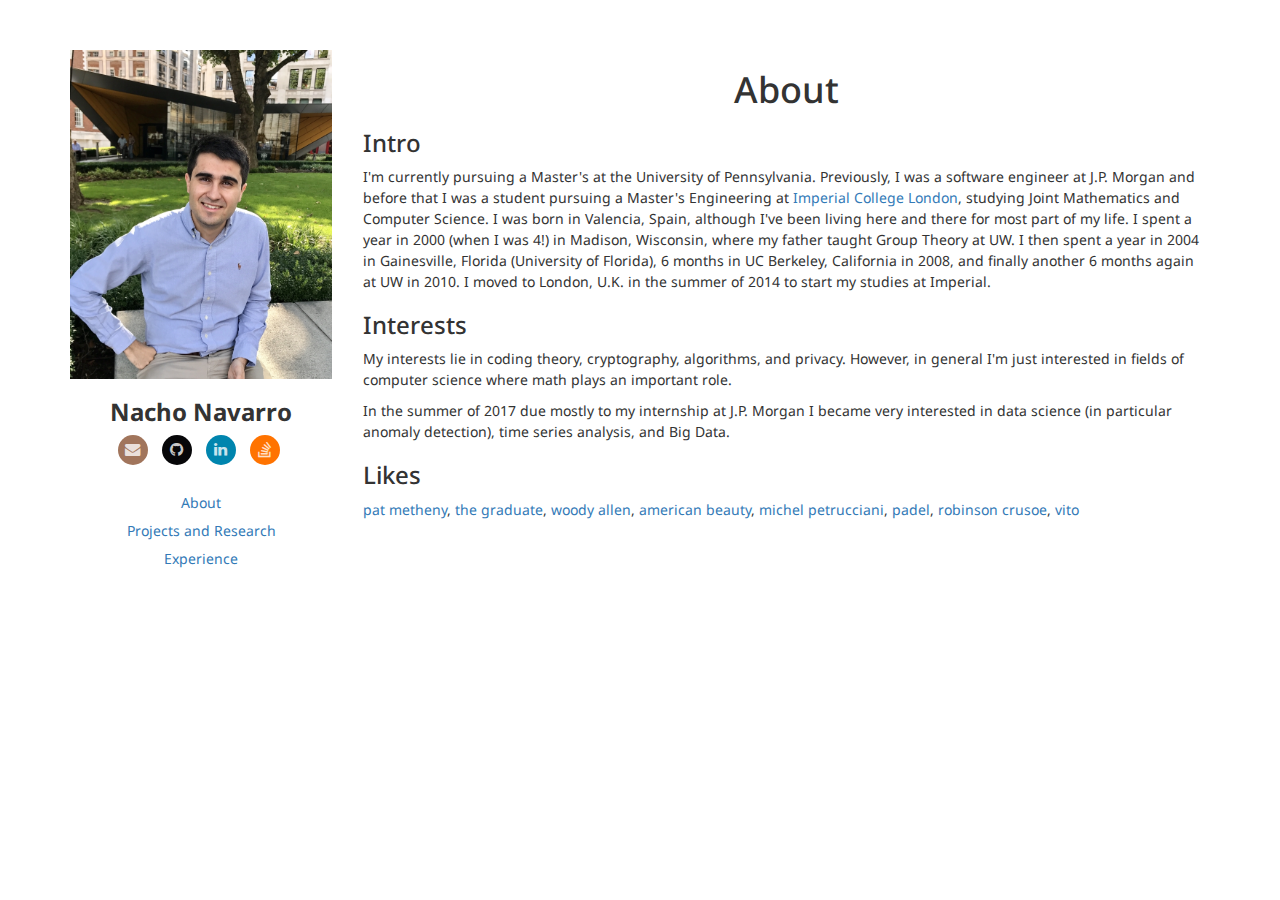
<file: index.html>
<!DOCTYPE html>
<html lang="en">
<head>
	<script async src="https://www.googletagmanager.com/gtag/js?id=UA-108015291-1"></script>
	<script>
	  window.dataLayer = window.dataLayer || [];
	  function gtag(){dataLayer.push(arguments);}
	  gtag('js', new Date());

	  gtag('config', 'UA-108015291-1');
	</script>
	<meta charset="UTF-8">
	<meta name="viewport" content="width=device-width, initial-scale=1, maximum-scale=1">
	<title>Ignacio P. Navarro</title>
	<script src="https://ajax.googleapis.com/ajax/libs/jquery/3.2.1/jquery.min.js"></script>
	<link href="https://fonts.googleapis.com/css?family=Noto+Sans" rel="stylesheet">
	<link href="https://maxcdn.bootstrapcdn.com/bootstrap/3.3.7/css/bootstrap.min.css" rel="stylesheet" integrity="sha384-BVYiiSIFeK1dGmJRAkycuHAHRg32OmUcww7on3RYdg4Va+PmSTsz/K68vbdEjh4u" crossorigin="anonymous">
	<script src="https://maxcdn.bootstrapcdn.com/bootstrap/3.3.7/js/bootstrap.min.js" integrity="sha384-Tc5IQib027qvyjSMfHjOMaLkfuWVxZxUPnCJA7l2mCWNIpG9mGCD8wGNIcPD7Txa" crossorigin="anonymous"></script>
	<link href="https://maxcdn.bootstrapcdn.com/font-awesome/4.7.0/css/font-awesome.min.css" rel="stylesheet" integrity="sha384-wvfXpqpZZVQGK6TAh5PVlGOfQNHSoD2xbE+QkPxCAFlNEevoEH3Sl0sibVcOQVnN" crossorigin="anonymous">
	<link rel="stylesheet" href="index.css">
</head>
<body>
	<div class="main container">
		<div class="row">
			<!-- Sidebar -->
			<div class="col-sm-3 col-xs-12 mobile">
				<!-- Profile -->
				<div class="row">
					<div class="col-xs-12">
						<a target="_blank" href="images/profile.jpg"><img src="images/profile.jpg" class="img-responsive" alt="Profile"></a>
					</div>
				</div>
				<!-- Menu -->
				<div class="row">
					<div class="col-xs-12">
						<h3 class="text-center"><strong>Nacho Navarro</strong></h3>
					  <ul class="text-center social-icons icon-circle list-unstyled list-inline">
					  	<li> <a target="_blank" href="mailto:ignacio.navarro14@imperial.ac.uk"><i class="fa fa-envelope"></i></a> </li>  
						  <li> <a target="_blank" href="https://github.com/nachonavarro"><i class="fa fa-github"></i></a></li> 
						  <li> <a target="_blank" href="https://www.linkedin.com/in/ignacio-navarro-507aa2147/"><i class="fa fa-linkedin"></i></a></li> 
						  <li> <a target="_blank" href="https://stackoverflow.com/users/7126530/mcguire"><i class="fa fa-stack-overflow"></i></a></li> 
					  </ul>
						<ul class="menu list-unstyled text-center">
						  <li><a data-toggle="pill" href="#about">About</a></li>
						  <li><a data-toggle="pill" href="#projects">Projects and Research</a></li>
						  <li><a data-toggle="pill" href="#experience">Experience</a></li>
						</ul>
					</div>
				</div>
			</div>
			<!-- Projects -->
			<div class="col-sm-9 col-xs-12">
				<div class="tab-content">
				    <div id="about" class="tab-pane fade in active">
				    	<div class="row">
				    		<div class="col-xs-12">
				    			<h1 class="text-center">About</h1>
				    			<h3>Intro</h3>
				    			<p>I'm currently pursuing a Master's at the University of Pennsylvania. Previously, I was a software engineer at J.P. Morgan and before that I was a student pursuing a Master's Engineering at <a target="_blank" href="https://www.imperial.ac.uk/">Imperial College London</a>, studying Joint Mathematics and Computer Science. I was born in Valencia, Spain, although I've been living here and there for most part of my life. I spent a year in 2000 (when I was 4!) in Madison, Wisconsin, where my father taught Group Theory at UW. I then spent a year in 2004 in Gainesville, Florida (University of Florida), 6 months in UC Berkeley, California in 2008, and finally another 6 months again at UW in 2010. I moved to London, U.K. in the summer of 2014 to start my studies at Imperial.</p>
				    			<h3>Interests</h3>
				    			<p>My interests lie in coding theory, cryptography, algorithms, and privacy. However, in general I'm just interested in fields of computer science where math plays an important role.</p>
				    			<p>In the summer of 2017 due mostly to my internship at J.P. Morgan I became very interested in data science (in particular anomaly detection), time series analysis, and Big Data.</p>
				    			<h3>Likes</h3>
				    			<p>
				    				<a target="_blank" href="https://en.wikipedia.org/wiki/Pat_Metheny">pat metheny</a>,
				    				<a target="_blank" href="https://en.wikipedia.org/wiki/The_Graduate">the graduate</a>,
				    				<a target="_blank" href="https://en.wikipedia.org/wiki/Woody_Allen">woody allen</a>,
				    				<a target="_blank" href="https://en.wikipedia.org/wiki/American_Beauty_(1999_film)">american beauty</a>,
				    				<a target="_blank" href="https://en.wikipedia.org/wiki/Michel_Petrucciani">michel petrucciani</a>,
				    				<a target="_blank" href="https://en.wikipedia.org/wiki/Padel_(sport)">padel</a>,
				    				<a target="_blank" href="https://en.wikipedia.org/wiki/Robinson_Crusoe">robinson crusoe</a>,
				    				<a target="_blank" href="images/vito.jpg">vito</a>
				    			</p>
				    		</div>
				    	</div>
				    </div>
				    <div id="projects" class="tab-pane fade">
				      <div class="row">
				    		<div class="col-xs-12">
				    			<h1 class="text-center">Projects</h1>
				    			<div class="row">
				    				<div class="col-xs-12 margin-top-10">
				    					<div class="row">
				    						<div class="col-xs-6 col-sm-3 text-center">
				    							<img src="images/projects/balloon.png" class="img-responsive img-project" alt="Balloon">
				    							<h6><a class="btn btn-primary" data-placement="top" data-popover-content="#a1" data-toggle="popover" data-trigger="focus" href="#" tabindex="0">Balloon Hashing</a></h6>
				    							<div class="hidden" id="a1">
				    							  <div class="popover-heading">
				    							    <h2 class="text-center">Balloon Hashing</h2>
				    							    <h6 class="text-center"><em>A memory-hard function providing provable protection against sequential attacks.</em></h6>
				    							  </div>
				    							  <div class="popover-body">
				    							    <div class="row">
				    							    	<div class="col-xs-4 center-block">
				    							    		<a target="_blank" href="images/projects/balloon.png"><img src="images/projects/balloon.png" class="img-responsive img-project" alt="Balloon"></a>
				    							    	</div>
				    							    	<div class="col-xs-8">
				    							    		<ul>
				    							    			<li><em>Credit: </em> <a target="_blank" href="https://crypto.stanford.edu/balloon/">authors</a>,
				    							    			<a target="_blank" href="https://eprint.iacr.org/2016/027">research paper</a>.</li>
				    							    			<li><em>Written in:</em> Python</li>
				    							    			<li><em>Category:</em> Cryptography</li>
				    							    			<li><em>Source code:</em> <a class="available" href="https://github.com/nachonavarro/balloon-hashing">Available</a></li>
				    							    			<li><em>Description:</em> A hashing algorithm that has several important features, mainly the fact that it is resistant to cache attacks, and it has proven memory hardness properties.</li>
				    							    		</ul>
				    							    	</div>
				    							    </div>
				    							  </div>
				    							</div>
				    						</div>
				    						<div class="col-xs-6 col-sm-3 text-center">
				    							<img src="images/projects/os.png" class="img-responsive img-project" alt="OS">
				    							<h6><a class="btn btn-primary" data-placement="top" data-popover-content="#a6" data-toggle="popover" data-trigger="focus" href="#" tabindex="0">PintOS</a></h6>
				    							<div class="hidden" id="a6">
				    							  <div class="popover-heading">
				    							    <h2 class="text-center">PintOS</h2>
				    							    <h6 class="text-center"><em>A simple, instructional operating system.</em></h6>
				    							  </div>
				    							  <div class="popover-body">
				    							    <div class="row">
				    							    	<div class="col-xs-4 center-block">
				    							    		<a target="_blank" href="images/projects/os.png"><img src="images/projects/os.png" class="img-responsive img-project" alt="OS"></a>
				    							    	</div>
				    							    	<div class="col-xs-8">
				    							    		<ul>
				    							    			<li><em>Credit:</em> <a target="_blank" href="https://web.stanford.edu/class/cs140/projects/pintos/pintos_1.html">authors and tutorial</a></li>
				    							    			<li><em>Written in:</em> C</li>
				    							    			<li><em>Category:</em> Operating Systems</li>
				    							    			<li><em>Source code:</em> <a class="available" href="https://github.com/nachonavarro/pintosOS">Available</a></li>
				    							    			<li><em>Description:</em> An instructional operating system implemented in C, focusing on thread scheduling, memory allocation, and system calls.</li>
				    							    		</ul>
				    							    	</div>
				    							    </div>
				    							  </div>
				    							</div>
				    						</div>
				    						<div class="col-xs-6 col-sm-3 text-center">
				    							<img src="images/projects/paxos.png" class="img-responsive img-project" alt="Paxos">
				    							<h6><a class="btn btn-primary" data-placement="top" data-popover-content="#a7" data-toggle="popover" data-trigger="focus" href="#" tabindex="0">Paxos</a></h6>
				    							<div class="hidden" id="a7">
				    							  <div class="popover-heading">
				    							    <h2 class="text-center">Paxos</h2>
				    							    <h6 class="text-center"><em>Reaching consensus in a distributed network.</em></h6>
				    							  </div>
				    							  <div class="popover-body">
				    							    <div class="row">
				    							    	<div class="col-xs-4 center-block">
				    							    		<a target="_blank" href="images/projects/paxos.png"><img src="images/projects/paxos.png" class="img-responsive img-project" alt="Paxos"></a>
				    							    	</div>
				    							    	<div class="col-xs-8">
				    							    		<ul>
				    							    			<li><em>Credit:</em> <a target="_blank" href="http://lamport.azurewebsites.net/pubs/lamport-paxos.pdf">research paper</a></li>
				    							    			<li><em>Written in:</em> Erlang</li>
				    							    			<li><em>Category:</em> Distributed Algorithms</li>
				    							    			<li><em>Source code:</em> <a class="available" href="https://github.com/nachonavarro/multipaxos">Available</a></li>
				    							    			<li><em>Description:</em> A big problem in distributed systems is reaching consensus between nodes in a network that experience failures. This is a proposed solution created by Leslie Lamport in 1989.</li>
				    							    		</ul>
				    							    	</div>
				    							    </div>
				    							  </div>
				    							</div>
				    						</div>
				    						<div class="col-xs-6 col-sm-3 text-center">
				    							<img src="images/projects/bone.png" class="img-responsive img-project" alt="Bone">
				    							<h6><a class="btn btn-primary" data-placement="top" data-popover-content="#a4" data-toggle="popover" data-trigger="focus" href="#" tabindex="0">IMSK</a></h6>
				    							<div class="hidden" id="a4">
				    							  <div class="popover-heading">
				    							    <h2 class="text-center">IMSK</h2>
				    							    <h6 class="text-center"><em>The European Musculoskeletal Institute.</em></h6>
				    							  </div>
				    							  <div class="popover-body">
				    							    <div class="row">
				    							    	<div class="col-xs-4 center-block">
				    							    		<a target="_blank" href="images/projects/bone.png"><img src="images/projects/bone.png" class="img-responsive img-project" alt="Bone"></a>
				    							    	</div>
				    							    	<div class="col-xs-8">
				    							    		<ul>
				    							    			<li><em>Written in:</em> Python</li>
				    							    			<li><em>Category:</em> Web application</li>
				    							    			<li><em>Source code:</em> <span class="private">Private (proprietary)</span></li>
				    							    			<li><em>Website:</em> <a target="_blank" href="www.imsk.es">www.imsk.es</a></li>
				    							    			<li><em>Description:</em> The website for the European Musculoskeletal Institute, an upcoming hospital in Valencia, Spain, that specializes in the musculoskeletal system. Implemented with Django.</li>
				    							    		</ul>
				    							    	</div>
				    							    </div>
				    							  </div>
				    							</div>
				    						</div>
				    					</div>
				    				</div>
				    			</div>
				    			<div class="row">
				    				<div class="col-xs-12">
				    					<div class="row">
				    						<div class="col-xs-6 col-sm-3 text-center">
				    							<img src="images/projects/enigma.png" class="img-responsive img-project" alt="Enigma">
				    							<h6><a class="btn btn-primary" data-placement="top" data-popover-content="#a5" data-toggle="popover" data-trigger="focus" href="#" tabindex="0">Enigma</a></h6>
				    							<div class="hidden" id="a5">
				    							  <div class="popover-heading">
				    							    <h2 class="text-center">Enigma</h2>
				    							    <h6 class="text-center"><em>The famous machine invented by German forces during World War II.</em></h6>
				    							  </div>
				    							  <div class="popover-body">
				    							    <div class="row">
				    							    	<div class="col-xs-4 center-block">
				    							    		<a target="_blank" href="images/projects/enigma.png"><img src="images/projects/enigma.png" class="img-responsive img-project" alt="Enigma"></a>
				    							    	</div>
				    							    	<div class="col-xs-8">
				    							    		<ul>
				    							    			<li><em>Written in:</em> C++</li>
				    							    			<li><em>Category:</em> Cryptography</li>
				    							    			<li><em>Source code:</em> <a class="available" href="https://github.com/nachonavarro/enigma">Available</a></li>
				    							    			<li><em>Description:</em> An implementation of Enigma, the machine that relies on a series of electro-mechanical rotors to function (highly recommend <a href="https://www.youtube.com/watch?v=G2_Q9FoD-oQ">this video</a>, classic Numberphile).</li>
				    							    		</ul>
				    							    	</div>
				    							    </div>
				    							  </div>
				    							</div>
				    						</div>
				    						<div class="col-xs-6 col-sm-3 text-center">
				    							<img src="images/projects/lock.png" class="img-responsive img-project" alt="Lock">
				    							<h6><a class="btn btn-primary" data-placement="top" data-popover-content="#a2" data-toggle="popover" data-trigger="focus" href="#" tabindex="0">RSA</a></h6>
				    							<div class="hidden" id="a2">
				    							  <div class="popover-heading">
				    							    <h2 class="text-center">RSA</h2>
				    							    <h6 class="text-center"><em>The defacto public-key cryptosystem.</em></h6>

				    							  </div>
				    							  <div class="popover-body">
				    							    <div class="row">
				    							    	<div class="col-xs-4 center-block">
				    							    		<a target="_blank" href="images/projects/lock.png"><img src="images/projects/lock.png" class="img-responsive img-project" alt="Lock"></a>
				    							    	</div>
				    							    	<div class="col-xs-8">
				    							    		<ul>
				    							    			<li><em>Credit:</em> <a href="https://people.csail.mit.edu/rivest/Rsapaper.pdf">page-turner research paper</a></li>
				    							    			<li><em>Written in:</em> Python</li>
				    							    			<li><em>Category:</em> Cryptography</li>
				    							    			<li><em>Source code:</em> <a class="available" href="https://github.com/nachonavarro/rsa">Available</a></li>
				    							    			<li><em>Description:</em> For two parties to communicate each must have a public and a secret key. When Alice wants to communicate with Bob, she uses Bob's public key to encrypt her message. Only Bob can decrypt the message with his secret key.</li>
				    							    		</ul>
				    							    	</div>
				    							    </div>
				    							  </div>
				    							</div>
				    						</div>
				    						<div class="col-xs-6 col-sm-3 text-center">
				    							<img src="images/projects/anomaly.png" class="img-responsive img-project" alt="Anomaly">
				    							<h6><a class="btn btn-primary" data-placement="top" data-popover-content="#a3" data-toggle="popover" data-trigger="focus" href="#" tabindex="0">Twitter's Anomaly Detection</a></h6>
				    							<div class="hidden" id="a3">
				    							  <div class="popover-heading">
				    							    <h2 class="text-center">Twitter's Anomaly Detection</h2>
				    							    <h6 class="text-center"><em>Automatic anomaly detection via statistical learning.</em></h6>
				    							  </div>
				    							  <div class="popover-body">
				    							    <div class="row">
				    							    	<div class="col-xs-4 center-block">
				    							    		<a target="_blank" href="images/projects/anomaly.png"><img src="images/projects/anomaly.png" class="img-responsive img-project" alt="Anomaly"></a>
				    							    	</div>
				    							    	<div class="col-xs-8">
				    							    		<ul>
				    							    			<li><em>Credit: </em><a target="_blank" href="https://arxiv.org/pdf/1704.07706.pdf">research paper</a></li>
				    							    			<li><em>Written in:</em> Python</li>
				    							    			<li><em>Category:</em> Data Science</li>
				    							    			<li><em>Source code:</em> <a class="available" href="https://github.com/nachonavarro/seasonal-esd-anomaly-detection">Available</a></li>
				    							    			<li><em>Description:</em> The algorithm Twitter uses in production to detect both local and global anomalies. It relies on STL decomposition to perform an Extreme Studentized Deviate test on the residual (with a twist).</li>
				    							    		</ul>
				    							    	</div>
				    							    </div>
				    							  </div>
				    							</div>
				    						</div>
				    						<div class="col-xs-6 col-sm-3 text-center">
				    							<img src="images/projects/calculator.png" class="img-responsive img-project" alt="Calculator">
				    							<h6><a class="btn btn-primary" data-placement="top" data-popover-content="#a8" data-toggle="popover" data-trigger="focus" href="#" tabindex="0">Eduvapp</a></h6>
				    							<div class="hidden" id="a8">
				    							  <div class="popover-heading">
				    							    <h2 class="text-center">Eduvapp</h2>
													<h6 class="text-center"><em>Connecting students with private tutors.</em></h6>
				    							  </div>
				    							  <div class="popover-body">
				    							    <div class="row">
				    							    	<div class="col-xs-4 center-block">
				    							    		<a target="_blank" href="images/projects/calculator.png"><img src="images/projects/calculator.png" class="img-responsive img-project" alt="Calculator"></a>
				    							    	</div>
				    							    	<div class="col-xs-8">
				    							    		<ul>
				    							    			<li><em>Written in:</em> Python</li>
				    							    			<li><em>Category:</em> Web application</li>
				    							    			<li><em>Source code:</em> <span class="private">Private (proprietary)</span></li>
				    							    			<li><em>Description:</em> A startup that connects students with tutors. As a full stack developer implemented a booking system as well as the social website and an <a href="https://itunes.apple.com/us/app/eduvapp/id1275992834?mt=8">iOS app</a> for the company.</li>
				    							    		</ul>
				    							    	</div>
				    							    </div>
				    							  </div>
				    							</div>
				    						</div>
				    					</div>
				    				</div>
				    			</div>
				    			<div class="row">
				    				<div class="col-xs-12">
				    					<div class="row">
				    					</div>
				    				</div>
				    			</div>
				    		</div>
				    	</div>
				    	<div class="row">
				    		<div class="col-xs-12">
				    			<h1 class="text-center">Research</h1>
				    			<ol>
				    				<li>
				    					<h5><strong>Master's Thesis (2017-2018)</strong>
				    						<em><a href="thesis.pdf">On Garbled Circuits,</a></em>
										     Supervisor: Dr. Mahdi Cheraghchi</h5>
				    				</li>
				    				<li>
				    					<h5><strong>Individual Research Paper (2017)</strong>
				    						<em><a href="https://arxiv.org/abs/1711.00642">A Divisibility Problem in the McKay Conjecture</a></em>, Ignacio P. Navarro
										    </h5>
				    				</li>
				    				<li>
				    					<h5><strong>J.P. Morgan Intelligent Solutions (2017)</strong>
				    						<em>Intern and Technology Analyst</em>, Heavily research-focused that relied on studying the literature on Data Science and Machine Learning to implement anomaly detection algorithms.</h5>
				    				</li>
				    				<li>
				    					<h5><strong>Group Research Project (2015-2016)</strong>
				    						<em><a href="cv/cattheory.pdf">A Proof Assistant in Category Theory Using String Diagrams</a></em>, C. Kiss, T. Shaw, IP Navarro, D. Slocombe, J. Long, T. Grigg, 
										    Supervisors: Prof. Susan Eisenbach, Dr. Tony Field</h5>
				    				</li>
				    			</ol>
				    		</div>
				    	</div>
				    </div>
				    <div id="experience" class="tab-pane fade">
				      <div class="row">
				    		<div class="col-xs-12">
				    			<h1 class="text-center">Experience</h1>
				    			<ul class="margin-top-30 jobs">
				    				<li>
				    					<a target="_blank" href="https://www.jpmorgan.com">
				    						<i class="fa fa-bug margin-right-10" aria-hidden="true"></i><img src="images/jpmorgan.png" class="brand" alt="J.P. Morgan Logo">
				    					</a>
				    					<ul class="margin-top-10">
				    						<li><strong>Software Engineer</strong></li>
				    						<li>Aug 2018 - Present</li>
				    					</ul>
				    				</li>
				    				<li class="margin-top-20">
				    					<a target="_blank" href="https://www.jpmorgan.com">
				    						<i class="fa fa-bug margin-right-10" aria-hidden="true"></i><img src="images/jpmorgan.png" class="brand" alt="J.P. Morgan Logo">
				    					</a>
				    					<ul class="margin-top-10">
				    						<li><strong>Data Scientist</strong></li>
				    						<li>Jun 2017 - Sep 2017</li>
				    						<li>Working in a team to research and develop algorithms involving time series of market data.</li>
				    					</ul>
				    				</li>
				    				<li class="margin-top-20">
				    					<a target="_blank" href="https://www.imperial.ac.uk">
				    						<i class="fa fa-bug margin-right-10" aria-hidden="true"></i><img src="images/imperial_logo.png" class="brand-2" alt="Imperial Logo">
				    					</a>
				    					<ul class="margin-top-10">
				    						<li><strong>Undergraduate Teaching Assistant (U.T.A.)</strong></li>
				    						<li>Oct 2016 - May 2017</li>
				    						<li>TA for first year students. Met weekly for a one-hour session, and marked lab exercises.</li>
				    					</ul>
				    				</li>
				    				<li class="margin-top-20">
				    					<a target="_blank" href="https://www.eduvap.com">
				    						<i class="fa fa-bug margin-right-10" aria-hidden="true"></i><img src="images/eduvap_logo.png" class="brand-3" alt="Eduvap Logo">
				    					</a>
				    					<ul class="margin-top-10">
				    						<li><strong>Software Developer & iOS Developer</strong></li>
				    						<li>Sep 2016 - Aug 2019 (part time on and off)</li>
				    						<li>Sole developer for an <a target="_blank" href="http://app.eduvap.com">application</a> that connects students to private tutors. Written in Django with a PostgreSQL database. Later extended this project to support an iOS app.</li>
				    					</ul>
				    				</li>
				    				<li class="margin-top-20">
				    					<a target="_blank" href="https://www.seasaffron.com">
				    						<i class="fa fa-bug margin-right-10" aria-hidden="true"></i><img src="images/seasaffron_logo.png" class="brand-4" alt="Sea Saffron Logo">
				    					</a>
				    					<ul class="margin-top-10">
				    						<li><strong>Web Developer</strong></li>
				    						<li>Jul 2016 - Sep 2016</li>
				    						<li>Web developer for a <a target="_blank" href="https://seasaffron.com">startup</a> that offers tours of cities through gastronomy.</li>
				    					</ul>
				    				</li>
				    			</ul>
				    		</div>
				    	</div>
				    </div>
				  </div>
			</div>
		</div>
	</div>
	<script>
		$(function(){
		    $("[data-toggle=popover]").popover({
		        html : true,
		        container: 'body',
		        content: function() {
		          var content = $(this).attr("data-popover-content");
		          return $(content).children(".popover-body").html();
		        },
		        title: function() {
		          var title = $(this).attr("data-popover-content");
		          return $(title).children(".popover-heading").html();
		        }
		    });
		});
	</script>
</body>
</html>
</file>
<file: index.css>
body, html {
	padding: 0px;
	margin: 0px;
	background-color: white;
	font: 14px/1.5 "Noto Sans", "Helvetica Neue", Helvetica, Arial, sans-serif
}

.no-padding {
	padding: 0px;
}

.margin-top-10 {
	margin-top: 10px;
}

.margin-top-20 {
	margin-top: 20px;
}

.margin-top-30 {
	margin-top: 30px;
}

.margin-right-5 {
	margin-right: 5px;
}

.margin-right-10 {
	margin-right: 10px;
}

#projects ul {
	list-style-type: circle;
}

.available {
	color: #00B200;
}

.ongoing {
	color: #ffa30f;
}

.private {
	color: #ff0000;
}

.popover{
	max-width:600px;
}

.jobs {
  list-style-type: none;
}

.margin-top-50 {
	margin-top: 50px;
}

.brand {
  height: 24px;
  width: 120px;
}

.brand-2 {
  height: 40px;
  width: 171px;
}

.brand-3 {
  height: 40px;
  width: 105px;
}

.brand-4 {
  height: 23px;
  width: 174px;
}

.main {
	margin-top: 50px;
}

.menu {
	padding: 10px;
}

.menu li {
	margin: 7px;
}

.fixed {
	position: fixed;
}

.fa-ul li {
	display: inline;
}

/*Change icons size here*/
.social-icons .fa {
	font-size: 1.1em;
}
/*Change icons circle size and color here*/
.social-icons .fa {
	width: 30px;
	height: 30px;
	line-height: 30px;
	text-align: center;
	color: #FFF;
	color: rgba(255, 255, 255, 0.8);
	-webkit-transition: all 0.3s ease-in-out;
	-moz-transition: all 0.3s ease-in-out;
	-ms-transition: all 0.3s ease-in-out;
	-o-transition: all 0.3s ease-in-out;
	transition: all 0.3s ease-in-out;
}

.social-icons.icon-circle .fa{ 
	border-radius: 50%;
}
.social-icons.icon-rounded .fa{
	border-radius:5px;
}
.social-icons.icon-flat .fa{
	border-radius: 0;
}

.social-icons .fa:hover, .social-icons .fa:active {
	color: #FFF;
	-webkit-box-shadow: 1px 1px 3px #333;
	-moz-box-shadow: 1px 1px 3px #333;
	box-shadow: 1px 1px 3px #333; 
}
 
.social-icons .fa-apple{background-color:#aeb5c5;} 
.social-icons .fa-github,.social-icons .fa-github-alt,.social-icons .fa-github-square{background-color:#070709;} 
.social-icons .fa-envelope{background-color:#A1755C;}
.social-icons .fa-linkedin,.social-icons .fa-linkedin-square{background-color:#0085AE;} 
.social-icons .fa-stack-overflow{background-color:#FF7300;}

@media screen and (max-width: 700px) {
  .mobile {
		position: relative;
	}
}
</file>
